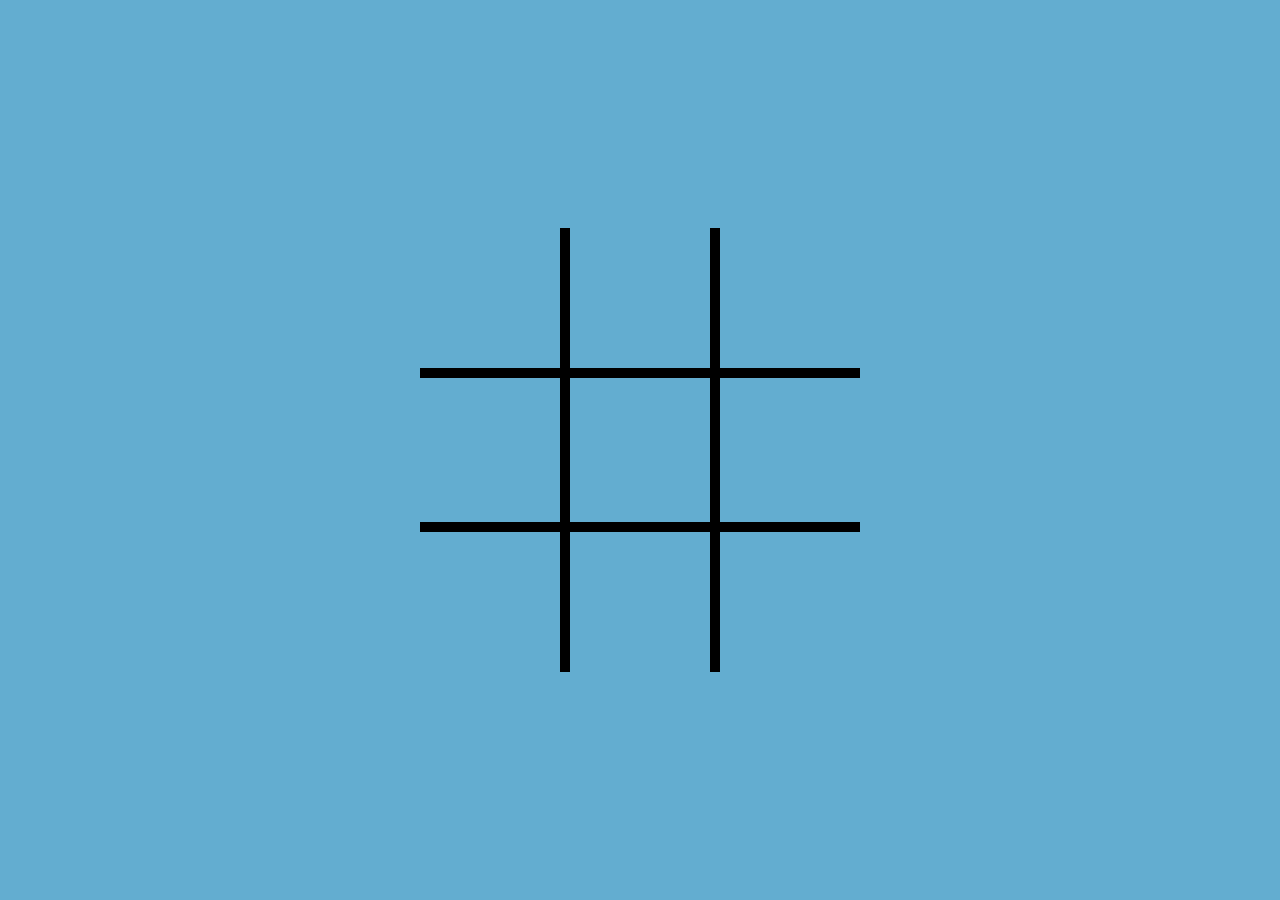
<file: ticTacToe.html>
<!DOCTYPE html>
<html lang="en">
    <head>
        <meta charset="UTF-8" />
        <meta name="viewport" content="width=device-width, initial-scale=1.0" />
        <link rel="stylesheet" href="ticTacToe.css" />
        <title>Tic Tac Toe</title>
    </head>
    <body>
        <div class="container">
            <div id="grid" class="grid">
                <div class="row">
                    <div
                        onclick="handleClick(this)"
                        id="0"
                        class="col col1"
                    ></div>
                    <div
                        onclick="handleClick(this)"
                        id="1"
                        class="col col2"
                    ></div>
                    <div
                        onclick="handleClick(this)"
                        id="2"
                        class="col col3"
                    ></div>
                </div>
                <div class="row">
                    <div
                        onclick="handleClick(this)"
                        id="3"
                        class="col col4"
                    ></div>
                    <div
                        onclick="handleClick(this)"
                        id="4"
                        class="col col5"
                    ></div>
                    <div
                        onclick="handleClick(this)"
                        id="5"
                        class="col col6"
                    ></div>
                </div>
                <div class="row">
                    <div
                        onclick="handleClick(this)"
                        id="6"
                        class="col col7"
                    ></div>
                    <div
                        onclick="handleClick(this)"
                        id="7"
                        class="col col8"
                    ></div>
                    <div
                        onclick="handleClick(this)"
                        id="8"
                        class="col col9"
                    ></div>
                </div>
            </div>

            <div class="win_line" id="line">
                <div class="lineX_Container">
                    <div
                        class="lineX line1"
                        id="line1"
                    ></div>
                    <div
                        class="lineX line2"
                        id="line2"
                    ></div>
                    <div
                        class="lineX line3"
                        id="line3"
                    ></div>
                </div>
                <div class="lineY_Container">
                    <div
                        class="lineY line4"
                        id="line4"
                    ></div>
                    <div
                        class="lineY line5"
                        id="line5"
                    ></div>
                    <div
                        class="lineY line6"
                        id="line6"
                    ></div>
                </div>
                <div class="lineCross_Container">
                    <div
                        class="lineXY left line7"
                        id="line7"
                    ></div>
                    <div
                        class="lineXY right line8"
                        id="line8"
                    ></div>
                </div>
            </div>
            
            <div id="winner_container" class="winner_container">
                <h1 id="winner"></h1>
            </div>
            
            <div id="matchDraw_container" class="matchDraw_container">
                <h1 id="matchDraw"></h1>
            </div>
        </div>
        <script src="ticTacToe.js"></script>
    </body>
</html>
</file>
<file: ticTacToe.css>
* {
    margin: 0;
    top: 0;
    left: 0;
    border: none;
}

body {
    font-family: sans-serif
}

.container {
    height: 100vh;
    overflow: hidden;
}

.start_container {
    background-color: #DCEEFA;
    height: 100vh;
}

.banner {
    background-color: #CE6953;
    width: 100%;
    height: 40%;
    overflow: hidden;
}

.bannerImg {
    rotate: 30deg;
    width: 620px;
    position: relative;
    left: -35px;
    top: -60px;
}

.logo {
    width: 100%;
    display: flex;
    justify-content: center;
    position: absolute;
    top: 60px;
}

.logo img {
    width: 250px;
}

.title {
    width: 100%;
    display: flex;
    justify-content: center;
    position: absolute;
    z-index: 10;
    background-color: transparent;
    top: 33.5%;
}

.title h3 {
    color: white;
    font-size: 25px;
    background-color: #CE6953;
    padding: 25px 15px 25px 15px;
    border-bottom-left-radius: 15px;
    border-bottom-right-radius: 15px;
}

.start_btn {
    width: 100%;
    display: flex;
    justify-content: center;
    position: absolute;
    z-index: 10;
    background-color: transparent;
    top: 60%;
    z-index: 10 !important;
}

.start {
    background-color: #237EC5;
    color: white;
    border-radius: 15px;
    padding: 25px 60px;
    box-shadow: 0 7px #1C71B4;
    display: flex;
    align-items: center;
    column-gap: 15px;
    transition: 0.1s;
}

.start i {
    font-size: 40px;
    transition: 0.1s;
}

.start h4 {
    color: #45CAF3;
    display: flex;
    justify-content: left;
}

.start:hover {
    cursor: pointer;
    padding: 30px 80px;
}

.start:hover i {
    font-size: 55px;
    rotate: -15deg;
}

.row {
    display: flex;
}

.col {
    height: 140px;
    width: 140px;
    display: flex;
    justify-content: center;
    align-items: center;
    font-size: 75px;
    font-weight: 700;
    color: white;
    -webkit-text-stroke: 5px black;
}

.col1 {
    border-right: 10px solid black;
    border-bottom: 10px solid black;
    position: relative;
    top: 10px;
}

.col2 {
    padding-top: 10px;
}

.col3 {
    border-left: 10px solid black;
    border-bottom: 10px solid black;
    position: relative;
    top: 10px;
}

.col4 {
    padding-top: 10px;
}

.col5 {
    border: 10px solid black;
    padding-top: 2px;
    padding-bottom: 2px;
}

.col6 {
    padding-top: 10px;
}

.col7 {
    border-right: 10px solid black;
    border-top: 10px solid black;
    position: relative;
    top: -10px;
}

.col9 {
    border-left: 10px solid black;
    border-top: 10px solid black;
    position: relative;
    top: -10px;
}

.grid {
    height: 100vh;
    display: flex;
    flex-direction: column;
    justify-content: center;
    align-items: center;
}

.playAgain, .cancel {
    display: none;
}

.show {
    display: block !important;
}

.hide {
    display: none;
}

.btn_container {
    display: flex;
    gap: 4px;
}

.red {
    background-color: #F69779;
}

.redGradient {
    background: linear-gradient(to bottom, #F79471, #B75239);
}

.blue {
    background-color: #63ADD0;
}

.blueGradient {
    background: linear-gradient(to bottom, #5BADE2, #2A79B3);
}

.darkGradient {
    background: linear-gradient(to bottom, #505050, #000000);
}

.win_line {
    width: 100%;
    height: 100vh;
    position: absolute;
    display: flex;
    justify-content: center;
    align-items: center;
    background: transparent;
    display: none;
}

.win_line.show {
    display: flex !important;
}

.lineX_Container {
    display: flex;
    flex-direction: column;
}

.lineX {
    width: 400px;
    height: 20px;
    background-color: white;
}

.line1 {
    margin-bottom: 305px;
}

.line3 {
    margin-top: 305px;
}

.lineY_Container {
    display: flex;
}

.lineY {
    width: 20px;
    height: 400px;
    background-color: white;
}

.line4 {
    margin-right: 300px;
}

.line6 {
    margin-left: 300px;
}

.lineCross_Container {
    position: relative;
    top: -250px;
    left: -10px;
}

.lineXY {
    width: 20px;
    height: 500px;
    background-color: white;
}

.left {
    rotate: -45deg;
    position: absolute;
}

.right {
    rotate: 45deg;
    position: absolute;
}

.line1, .line2, .line3, .line4, .line5, .line6, .line7, .line8 {
    display: none;
}

.winner_container {
    height: 100vh;
    display: flex;
    flex-direction: column;
    justify-content: center;
    align-items: center;
}

.winner_container h1 {
    color: white;
    font-size: 75px;
    font-weight: 700;
}

.playAgain {
    background-color: #237EC5;
    color: white;
    border-radius: 15px;
    padding: 25px 60px;
    box-shadow: 0 7px #1C71B4;
    display: flex;
    align-items: center;
    column-gap: 15px;
    transition: 0.1s;
}

.cancel {
    background-color: #ee5252;
    color: white;
    border-radius: 15px;
    padding: 25px 60px;
    box-shadow: 0 7px #1C71B4;
    display: flex;
    align-items: center;
    column-gap: 15px;
    transition: 0.1s;
}

.start i {
    font-size: 40px;
    transition: 0.1s;
}

.matchDraw_container {
    height: 100vh;
    display: none;
    justify-content: center;
    align-items: center;
    position: absolute;
    width: 100%;
}

.matchDraw_container.show {
    display: flex !important;
}

.matchDraw_container h1 {
    color: white;
    font-size: 75px;
    font-weight: 700;
}
</file>
